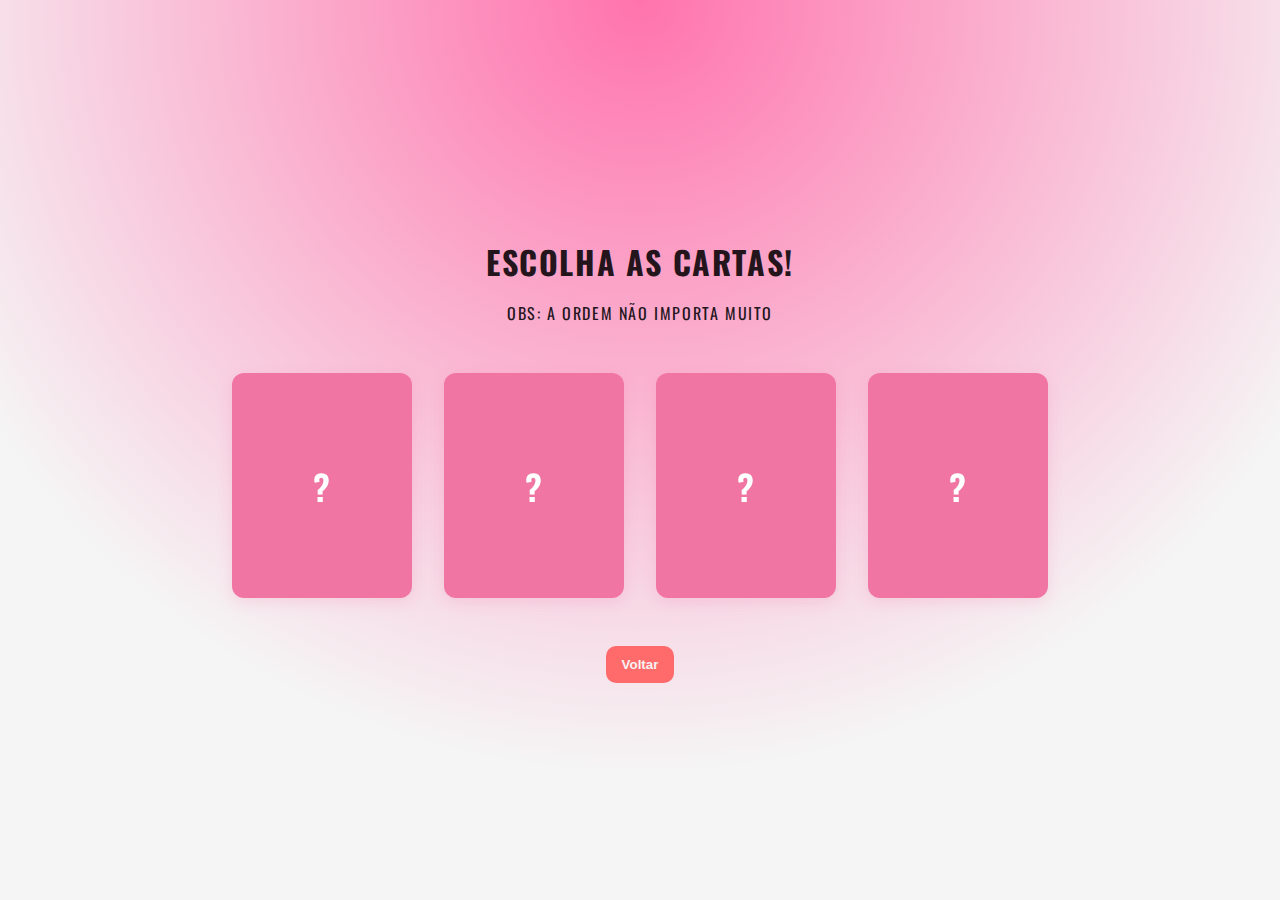
<file: aceitar.html>
<!DOCTYPE html>
<html lang="en">
<head>
    <meta charset="UTF-8">
    <meta name="viewport" content="width=device-width, initial-scale=1.0">
    <link rel="stylesheet" href="styles.css" />
    <link href="https://fonts.googleapis.com/css2?family=Oswald:wght@300;400;500;600&display=swap" rel="stylesheet">
    <title>Para Camila</title>
</head>
<body>
    <main class="app">
      <h1>Escolha as cartas!</h1>
      <p>Obs: a ordem não importa muito </p>

      <div class="cards-container">
        <div class="card" onclick="flipCard(this)">
          <div class="card-inner">
            <div class="card-front">?</div>
            <div class="card-back">Se você estiver dando sua risadinha enquanto lê isso, então já valeu todo o meu esforço</div>
          </div>
        </div>
        
        <div class="card" onclick="flipCard(this)">
          <div class="card-inner">
            <div class="card-front">?</div>
            <div class="card-back">
              <span>Mais uma surpresa pra você</span>
              <button class="choice-btn surprise" onclick="window.location.href='carta.html'; event.stopPropagation();">Abrir</button>
            </div>
          </div>
        </div>
        
        <div class="card" onclick="flipCard(this)">
          <div class="card-inner">
            <div class="card-front">?</div>
            <div class="card-back">
              <span>Não consegui escolher só uma música, 
                então aproveite isso</span>
              <button class="choice-btn spotify" onclick="window.open('https://open.spotify.com/playlist/6S9iYutpFvxps5Q6a8yJRS?si=bafefec4883748b5&pt=a225da2e0b307916425b3d39404f1703', '_blank'); event.stopPropagation();">Ouvir Playlist</button>
            </div>
          </div>
        </div>
        
        <div class="card" onclick="flipCard(this)">
          <div class="card-inner">
            <div class="card-front">?</div>
            <div class="card-back">Vale Presente! <br> Vale um beijo no pecoço enquanto eu fico por cima de você</div>
          </div>
        </div>
      </div>
      
      <div class="back-button-container">
        <button class="choice-btn secondary" onclick="window.location.href='index.html'">
          Voltar</button>
      </div>
    </main>

    <script src="script.js"></script>
  </body>

</html>
</file>
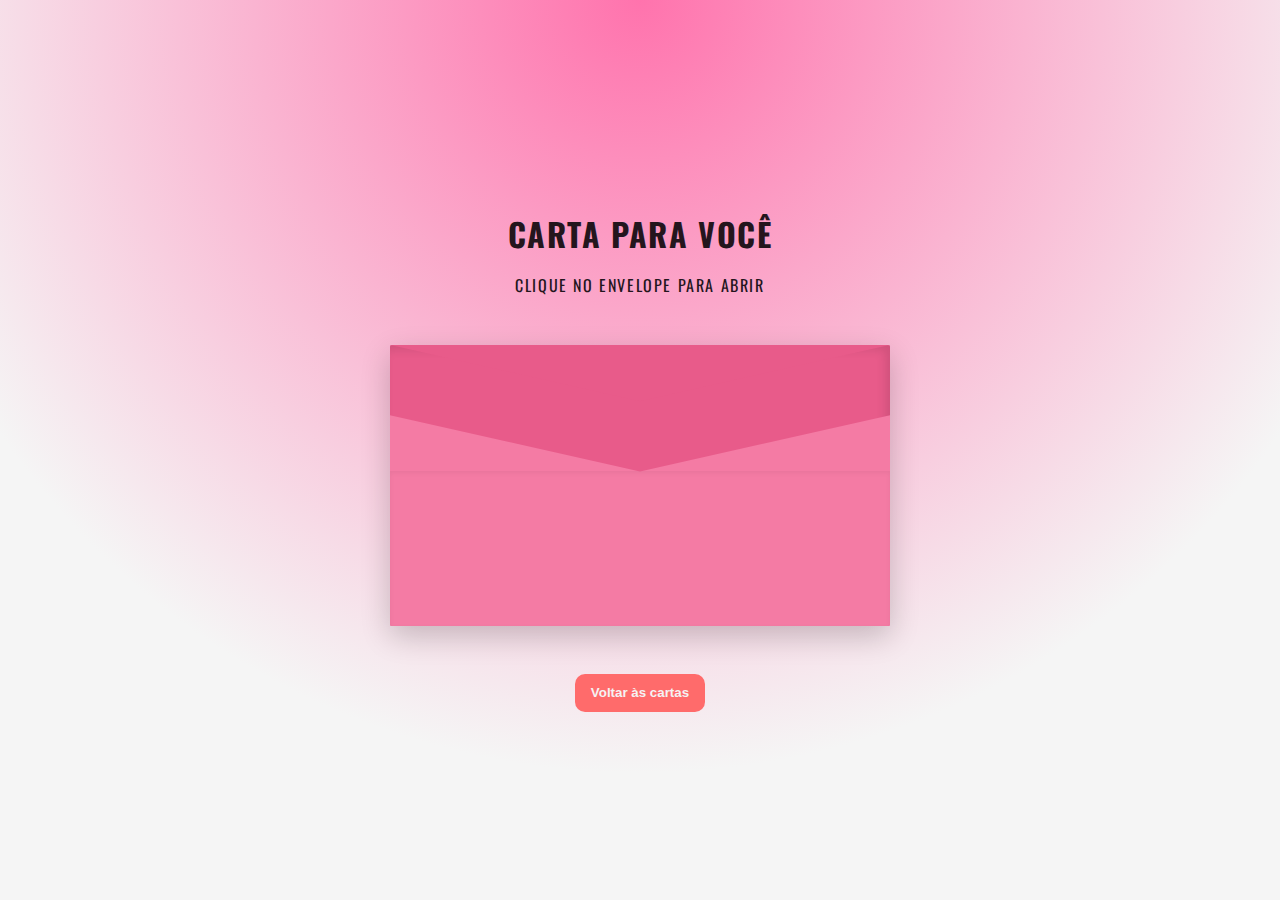
<file: carta.html>
<!DOCTYPE html>
<html lang="en">
<head>
    <meta charset="UTF-8">
    <meta name="viewport" content="width=device-width, initial-scale=1.0">
    <link rel="stylesheet" href="styles.css" />
    <link href="https://fonts.googleapis.com/css2?family=Oswald:wght@300;400;500;600&display=swap" rel="stylesheet">
    <title>Carta Especial</title>
    <style>
      .envelope-container {
        perspective: 1000px;
        margin: 3rem 0;
        max-width: 500px;
        margin-left: auto;
        margin-right: auto;
      }

      .envelope {
        width: 100%;
        aspect-ratio: 16/9;
        background: #e85b8a;
        cursor: pointer;
        position: relative;
        transition: all 0.3s ease;
        box-shadow: 0 10px 30px rgba(0, 0, 0, 0.2);
        border-radius: 2px;
        overflow: hidden;
      }

      .envelope::before {
        content: '';
        position: absolute;
        top: 0;
        left: 0;
        right: 0;
        bottom: 0;
        background: #f47ba4;
        z-index: 1;
        transition: clip-path 0.6s ease;
        clip-path: polygon(0 0, 50% 40%, 100% 0, 100% 100%, 0 100%);
      }

      .envelope.open::before {
        clip-path: polygon(0 0, 50% 40%, 100% 0, 100% 100%, 0 100%);
      }

      .envelope-flap {
        position: absolute;
        top: 0;
        left: 0;
        right: 0;
        width: 100%;
        height: 50%;
        background: none;
        z-index: 2;
        transition: all 0.6s cubic-bezier(0.68, -0.55, 0.265, 1.55);
        transform-origin: top center;
        clip-path: polygon(0 0, 50% 40%, 100% 0, 100% 50%, 50% 90%, 0 50%);
        background: #e85b8a;
        box-shadow: -5px 5px 10px rgba(0, 0, 0, 0.1) inset;
      }

      .envelope:hover .envelope-flap {
        filter: brightness(1.1);
      }

      .envelope.open .envelope-flap {
        transform: rotateX(180deg) translateZ(1px);
      }

      .envelope-body {
        position: absolute;
        bottom: 0;
        left: 0;
        right: 0;
        width: 100%;
        height: 55%;
        background: #f47ba4;
        z-index: 1;
        box-shadow: inset 0 2px 5px rgba(0, 0, 0, 0.05);
      }

      .envelope-text {
        position: absolute;
        top: 50%;
        left: 50%;
        transform: translate(-50%, -50%);
        color: #333;
        font-weight: 600;
        font-size: 1.2rem;
        text-align: center;
        opacity: 1;
        transition: opacity 0.6s ease;
        z-index: 3;
      }

      .envelope.open .envelope-text {
        opacity: 0;
        pointer-events: none;
      }

      .envelope:hover {
        transform: translateY(-5px);
        box-shadow: 0 15px 40px rgba(0, 0, 0, 0.3);
      }

      .carta-aberta {
        display: none;
        position: fixed;
        top: 50%;
        left: 50%;
        transform: translate(-50%, -50%);
        background: white;
        padding: 2rem;
        border-radius: 10px;
        box-shadow: 0 10px 40px rgba(0, 0, 0, 0.3);
        max-width: 90%;
        width: 500px;
        max-height: 80vh;
        overflow-y: auto;
        z-index: 1000;
        animation: slideUp 0.6s ease;
      }

      .carta-aberta.show {
        display: block;
      }

      .carta-backdrop {
        display: none;
        position: fixed;
        top: 0;
        left: 0;
        right: 0;
        bottom: 0;
        background: rgba(0, 0, 0, 0.5);
        z-index: 999;

      }

      .carta-backdrop.show {
        display: block;
      }

      .carta-title {
        color: #f075a2;
        font-size: 1.8rem;
        margin-bottom: 1rem;
        text-align: center;
      }

      .carta-content {
        color: #333;
        font-size: 1.1rem;
        line-height: 1.8;
        font-family: 'Georgia', serif;
      }

      .close-carta {
        margin-top: 1.5rem;
        width: 100%;
        padding: 0.8rem;
        background: #f075a2;
        color: white;
        border: none;
        border-radius: 5px;
        font-size: 1rem;
        font-weight: 600;
        cursor: pointer;
        transition: background 0.3s ease;
      }

      .close-carta:hover {
        background: #f47ba4;
      }

      @keyframes slideUp {
        from {
          opacity: 0;
          transform: translate(-50%, -40%);
        }
        to {
          opacity: 1;
          transform: translate(-50%, -50%);
        }
      }
    </style>
</head>
<body>
    <main class="app">
      <h1>Carta para Você</h1>
      <p>Clique no envelope para abrir</p>

      <div class="envelope-container">
        <div class="envelope" id="envelope" onclick="abrirCarta()">
          <div class="envelope-body"></div>
          <div class="envelope-flap"></div>
        </div>
      </div>

      <div class="carta-backdrop" id="backdrop" onclick="fecharCarta()"></div>
      
      <div class="carta-aberta" id="cartaAberta">
        <h2 class="carta-title">Para Camila</h2>
        <div class="carta-content">
          <p>Itapetininga, 20 de fev de 2026</p>
          <p>Camila, apesar de todas as brincadeiras e mesmo que a gente seja farinha do mesmo saco,
            foi ótimo dividir minhas férias com você, mesmo que eu vá embora, vou
        guardar nossos momentos em um lugar especial</p>
          <p>Obrigado por ser uma ótima peguete das férias</p>
          <p>Com carinho,<br>Rafaela</p>
        </div>
        <button class="close-carta" onclick="fecharCarta()">Fechar</button>
      </div>
      
      <div class="back-button-container">
        <button class="choice-btn secondary" onclick="window.location.href='aceitar.html'">
          Voltar às cartas</button>
      </div>
    </main>

    <script>
      function abrirCarta() {
        document.getElementById('envelope').classList.add('open');
        document.getElementById('cartaAberta').classList.add('show');
        document.getElementById('backdrop').classList.add('show');
      }

      function fecharCarta() {
        document.getElementById('envelope').classList.remove('open');
        document.getElementById('cartaAberta').classList.remove('show');
        document.getElementById('backdrop').classList.remove('show');
      }
    </script>
  </body>
</html>
</file>
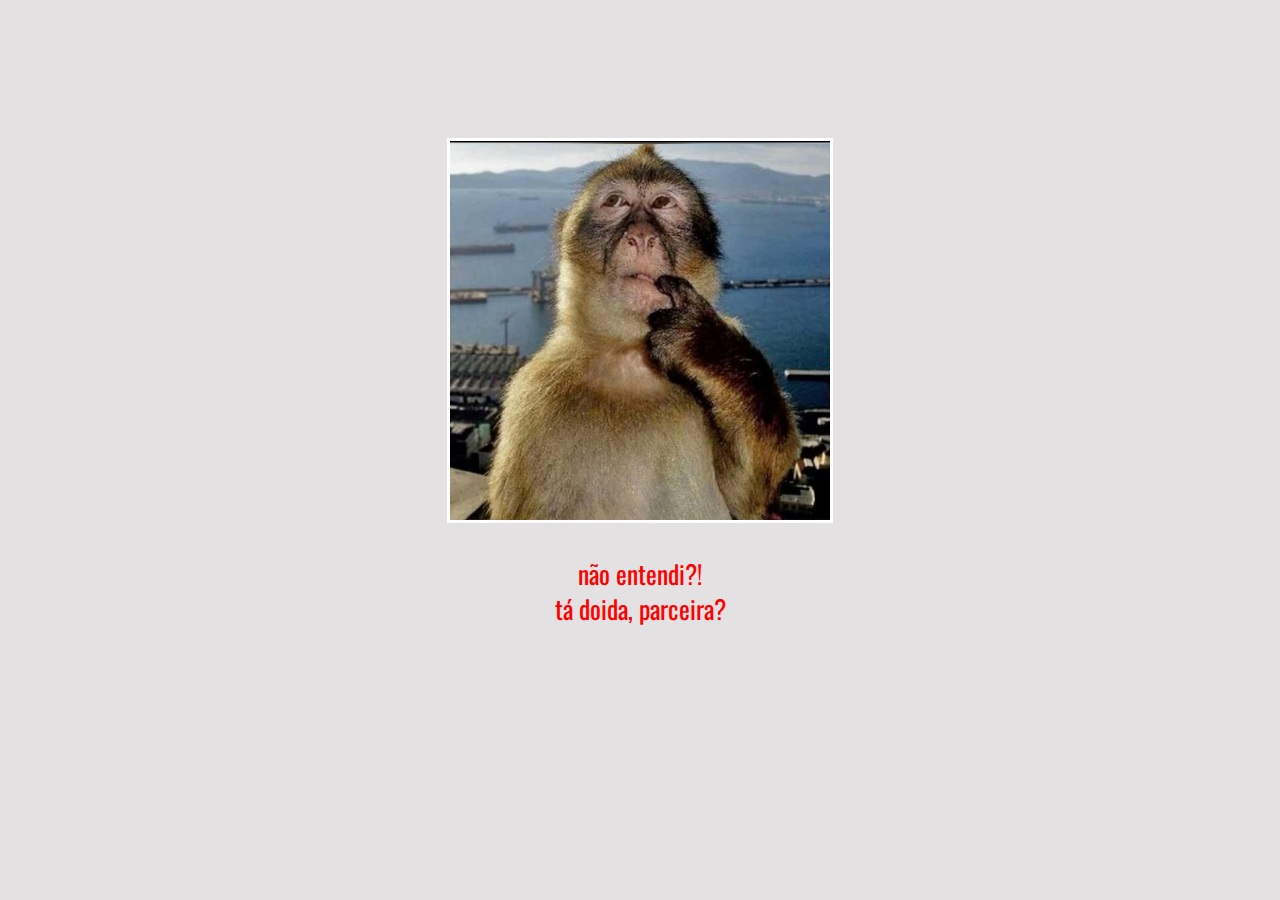
<file: recusar.html>
<!DOCTYPE html>
<html lang="en">
<head>
    <meta charset="UTF-8">
    <meta name="viewport" content="width=device-width, initial-scale=1.0">
    <link rel="stylesheet" href="/stylesrecusar.css">
    <link href="https://fonts.googleapis.com/css2?family=Oswald:wght@400;500;600&display=swap" rel="stylesheet">
    <title>Escolha errada!</title>
</head>
<body>
    <div class="wrong">
        <img src="macaquinho.jpg" alt="nada a ve">
      <p>não entendi?! 
        <br> tá doida, parceira?</p>
    </div>
</body>
</html>
</file>
<file: styles.css>
:root {
  color-scheme: light;
  --bg: whitesmoke;
  --primary: #f075a2;
  --text: #24151d;
}

* {
  box-sizing: border-box;
}

body {
  margin: 0;
  min-height: 100vh;
  font-family: "Oswald", sans-serif;
  color: whitesmoke;
  letter-spacing: 0.10em;
  text-transform: uppercase;
  background: radial-gradient(circle at top, #ff73ad 0%, var(--bg) 70%);
  color: var(--text);
  display: grid;
  place-items: center;
  padding: 1.5rem;
}

.app {
  width: min(680px, 100%);
  text-align: center;
}

h1 {
  margin-bottom: 0.5rem;
}

.match-button {
  margin-top: 1.25rem;
  border: 0;
  background: var(--primary);
  color: #fff;
  font-size: 1rem;
  font-weight: 700;
  padding: 0.9rem 1.5rem;
  border-radius: 999px;
  cursor: pointer;
  transition: transform 0.2s ease, box-shadow 0.2s ease;
  box-shadow: 0 8px 24px rgba(255, 77, 141, 0.3);
}

.match-button:hover {
  transform: translateY(-2px);
}

.match-scene {
  margin-top: 2rem;
}

.hidden {
  display: none;
}

.photos {
  display: flex;
  justify-content: center;
  gap: 1rem;
  align-items: center;
}

.profile {
  width: 190px;
  aspect-ratio: 1;
  border-radius: 50%;
  object-fit: cover;
  border: 3px solid white;
  box-shadow: 0 8px 24px rgba(0, 0, 0, 0.18);
  opacity: 0;
}

.profile-left {
  transform: translateX(-90px) scale(0.8) rotate(-10deg);
  animation: slideLeft 0.7s ease-out forwards;
}

.profile-right {
  transform: translateX(90px) scale(0.8) rotate(10deg);
  animation: slideRight 0.7s ease-out forwards;
}

.match-label {
  margin-top: 1.4rem;
  font-size: clamp(1.9rem, 5vw, 3rem);
  font-weight: 900;
  color: var(--primary);
  text-shadow: 0 6px 20px rgba(255, 77, 141, 0.35);
  transform: scale(0.3);
  opacity: 0;
  animation: pop 700ms 450ms cubic-bezier(0.2, 1.2, 0.2, 1) forwards;
}

.next-step {
  margin-top: 1.25rem;
  opacity: 0;
  transform: translateY(14px);
  animation: fadeUp 500ms 1000ms ease forwards;
}

.cards-container {
  display: flex;
  justify-content: center;
  align-items: center;
  gap: 2rem;
  margin: 3rem auto;
  max-width: 1000px;
  padding: 0 2rem;
  flex-wrap: nowrap;
}

.card {
  width: 180px;
  aspect-ratio: 4/5;
  cursor: pointer;
  perspective: 1000px;
  flex-shrink: 0;
}

.card-inner {
  position: relative;
  width: 100%;
  height: 100%;
  transition: transform 0.6s;
  transform-style: preserve-3d;
  border-radius: 12px;
}

.card.flipped .card-inner {
  transform: rotateY(180deg);
}

.card-front,
.card-back {
  position: absolute;
  width: 100%;
  height: 100%;
  display: flex;
  align-items: center;
  justify-content: center;
  backface-visibility: hidden;
  border-radius: 12px;
  font-weight: 600;
  font-size: 1.5rem;
  padding: 1.2rem;
}

.card-front {
  background: #f075a2;
  color: white;
  font-size: 2.2rem;
  box-shadow: 0 4px 15px rgba(240, 117, 162, 0.2);
}

.card-back {
  background: #fff5f8;
  color: #333;
  transform: rotateY(180deg);
  padding: 1.2rem;
  text-align: center;
  font-size: 0.95rem;
  line-height: 1.5;
  flex-direction: column;
  gap: 0.8rem;
  overflow-y: auto;
  box-shadow: 0 4px 15px rgba(240, 117, 162, 0.15);
  border: 2px solid #f075a2;
}

.card:hover .card-front {
  box-shadow: 0 8px 20px rgba(240, 117, 162, 0.3);
  transform: translateY(-3px);
}

@media (max-width: 1024px) {
  .cards-container {
    gap: 1.5rem;
  }
  
  .card {
    width: 180px;
  }
}

@media (max-width: 768px) {
  .cards-container {
    flex-wrap: wrap;
    gap: 1rem;
  }
  
  .card {
    width: 160px;
  }
}

.next-step-question {
  margin-bottom: 0.8rem;
  font-size: 1rem;
  font-weight: 600;
}

.choice-actions {
  display: flex;
  justify-content: center;
  gap: 0.7rem;
  flex-wrap: wrap;
}

.choice-btn {
  border: 0;
  padding: 0.7rem 1rem;
  border-radius: 10px;
  font-weight: 700;
  cursor: pointer;
}

.choice-btn.primary {
  background: #63f57c;
  color: #fff;
}

.choice-btn.surprise {
  background: #ff80c2;
  font-family: "Oswald", sans-serif;
  color: whitesmoke;
}

.choice-btn.spotify {
  background: #ff80c2;
  font-family: "Oswald", sans-serif;
  color: whitesmoke;
}

.choice-btn.secondary {
  background: #ff6b6b;
  color: #f5f2f3;
}

.back-button-container {
  margin-top: 2rem;
}

.wrong {
  display: none;
  font-family: "Oswald", sans-serif;
  font-size: 1.6rem;
  color: whitesmoke;
  line-height: 1.4;
  opacity: 0;
  transition: opacity 0.4s ease;
}

@keyframes slideLeft {
  to {
    transform: translateX(0) scale(1) rotate(0);
    opacity: 1;
  }
}

@keyframes slideRight {
  to {
    transform: translateX(0) scale(1) rotate(0);
    opacity: 1;
  }
}

@keyframes pop {
  70% {
    transform: scale(1.12);
    opacity: 1;
  }

  100% {
    transform: scale(1);
    opacity: 1;
  }
}

@keyframes fadeUp {
  to {
    opacity: 1;
    transform: translateY(0);
  }
}
</file>
<file: stylesrecusar.css>
body {
  background-color: rgb(227, 225, 225);
  font-family: "Oswald", sans-serif;
  text-align: center;
}

.wrong {
  font-size: 1.6rem;
  color: rgb(255, 0, 0);
  line-height: 1.4;
  text-align: center;
}

.wrong img {
  width: 30%;
  margin-top: 130px;
  border: 3px solid white;
}
</file>
